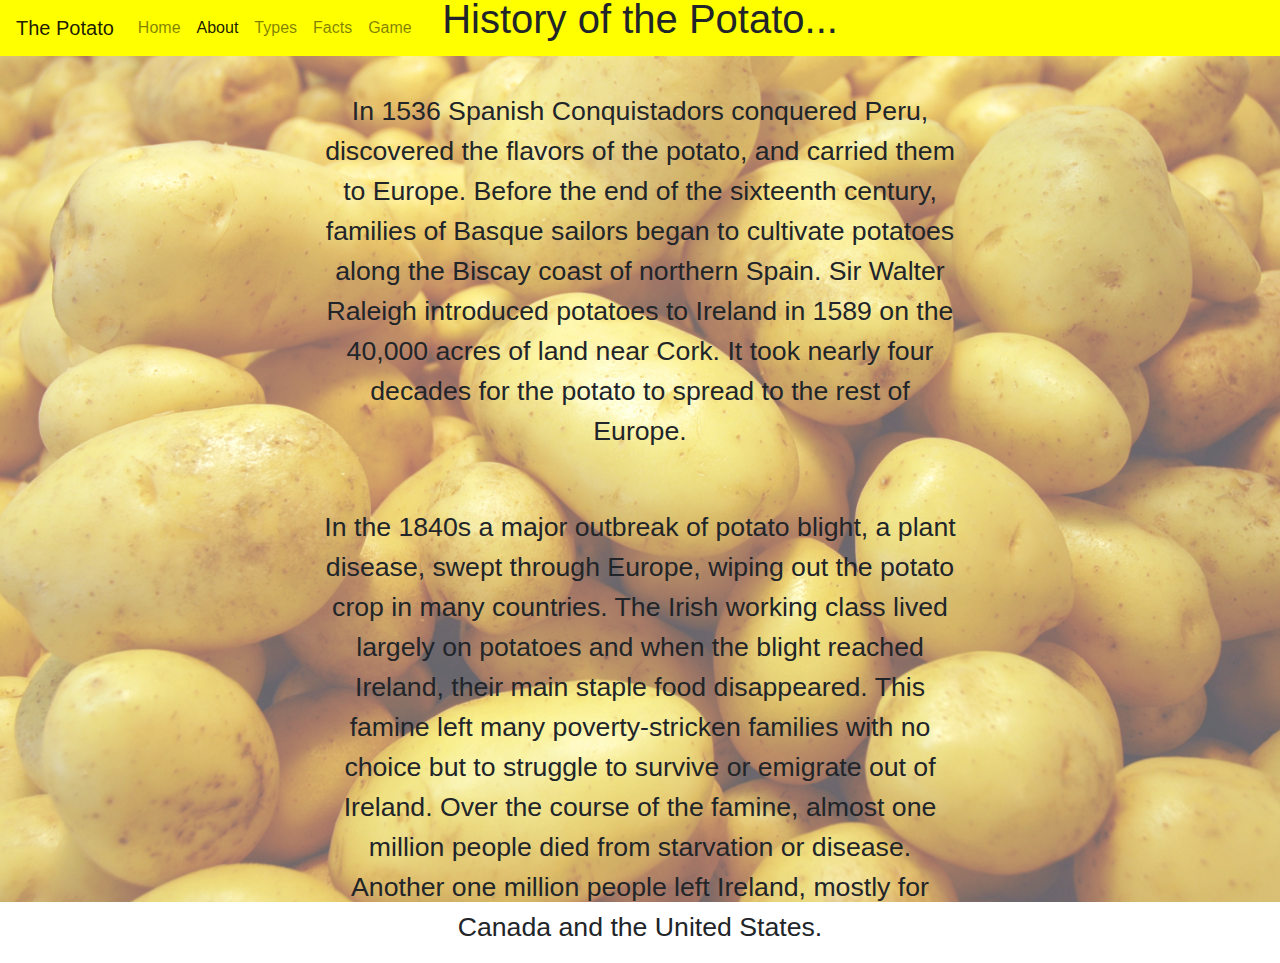
<file: about.html>
<!Doctype html>
<html>
  <head>
    <title> about </title>
    <meta charset="utf-8">
    <meta name="viewport" content="width=device-width, initial-scale=1, shrink-to-fit=no">
    <link rel="stylesheet" href="https://maxcdn.bootstrapcdn.com/bootstrap/4.0.0/css/bootstrap.min.css">
    <link rel="stylesheet" href="styles/index.css">
    <link rel="stylesheet" href="styles/about.css">
  </head>

  <body>
    <header>
      <nav class="navbar navbar-expand-lg navbar-light navbar" style="background-color: yellow">
        <a class="navbar-brand" href="#">The Potato</a>
        <button class="navbar-toggler" type="button" data-toggle="collapse" data-target="#navbarNav" aria-controls="navbarNav" aria-expanded="false" aria-label="Toggle navigation">
          <span class="navbar-toggler-icon"></span>
        </button>
        <div class="collapse navbar-collapse" id="navbarNav">
          <ul class="navbar-nav">
            <li class="nav-item">
              <a class="nav-link" href="index.html">Home</a>
            </li>
            <li class="nav-item active">
              <a class="nav-link" href="about.html">About<span class="sr-only">(current)</span></a>
            </li>
            <li class="nav-item">
              <a class="nav-link" href="types.html">Types</a>
            </li>
            <li class="nav-item">
              <a class="nav-link" href="facts.html">Facts</a>
            </li>
            <li class="nav-item">
              <a class="nav-link" href="potato_cannon.html">Game</a>
            </li>
          </ul>
       </div>
      </nav>
    </header>

    <div class="about">
      <img id="fPage" src="p.jpg" alt="first image">
      <div class="text">
        <h1> History of the Potato... </h1>
        <br>
        <p> In 1536 Spanish Conquistadors conquered Peru, discovered the flavors of the potato, and carried them to Europe.
            Before the end of the sixteenth century, families of Basque sailors began to cultivate potatoes along the Biscay coast of northern Spain.
            Sir Walter Raleigh introduced potatoes to Ireland in 1589 on the 40,000 acres of land near Cork.
            It took nearly four decades for the potato to spread to the rest of Europe.
        </p>
        <br>
        <p> In the 1840s a major outbreak of potato blight, a plant disease, swept through Europe, wiping out the potato crop in many countries.
            The Irish working class lived largely on potatoes and when the blight reached Ireland, their main staple food disappeared.
            This famine left many poverty-stricken families with no choice but to struggle to survive or emigrate out of Ireland.
            Over the course of the famine, almost one million people died from starvation or disease. Another one million people left Ireland, mostly for Canada and the United States.
        </p>
      </div>
    </div>

  </body>
</html>
</file>
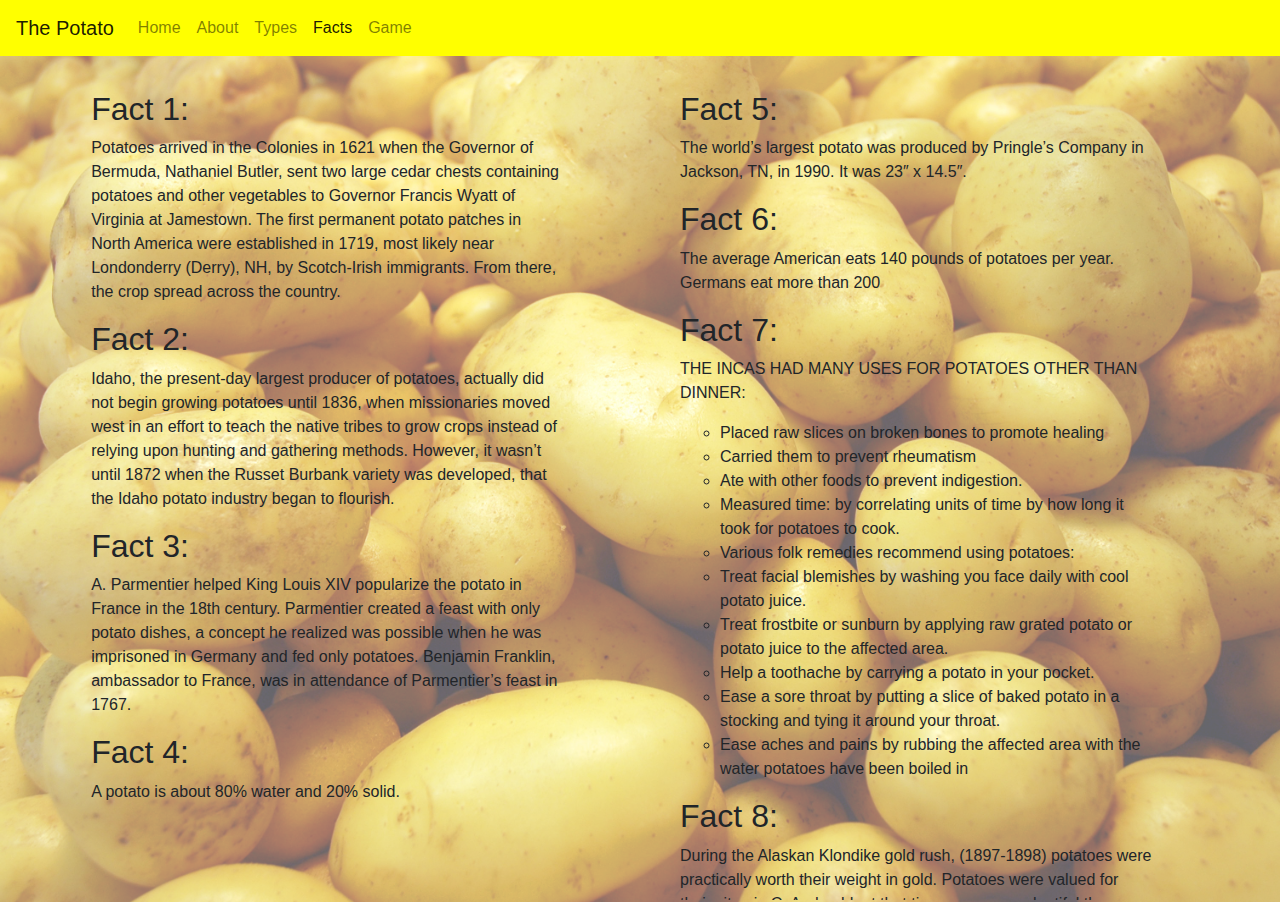
<file: facts.html>
<!Doctype html>
<html>
  <head>
    <title>facts</title>
    <meta charset="utf-8">
    <meta name="viewport" content="width=device-width, initial-scale=1, shrink-to-fit=no">
    <link rel="stylesheet" href="https://maxcdn.bootstrapcdn.com/bootstrap/4.0.0/css/bootstrap.min.css">
    <link rel="stylesheet" href="styles/index.css">
    <link rel="stylesheet" href="styles/facts.css">
  </head>

  <body>
    <header>
      <nav class="navbar navbar-expand-lg navbar-light navbar" style="background-color: yellow">
        <a class="navbar-brand" href="#">The Potato</a>
        <button class="navbar-toggler" type="button" data-toggle="collapse" data-target="#navbarNav" aria-controls="navbarNav" aria-expanded="false" aria-label="Toggle navigation">
          <span class="navbar-toggler-icon"></span>
        </button>
        <div class="collapse navbar-collapse" id="navbarNav">
          <ul class="navbar-nav">
            <li class="nav-item">
              <a class="nav-link" href="index.html">Home</a>
            </li>
            <li class="nav-item">
              <a class="nav-link" href="about.html">About</a>
            </li>
            <li class="nav-item">
              <a class="nav-link" href="types.html">Types</a>
            </li>
            <li class="nav-item active">
              <a class="nav-link" href="facts.html">Facts<span class="sr-only">(current)</span></a>
            </li>
            <li class="nav-item">
              <a class="nav-link" href="potato_cannon.html">Game</a>
            </li>
          </ul>
       </div>
      </nav>
    </header>

    <div class="types">
    	<img id="fPage" src="p.jpg" alt="first image">
      <ul class="sublist1">
        <li>
          <h2> Fact 1: </h2>
          <p>
            Potatoes arrived in the Colonies in 1621 when the Governor of Bermuda, Nathaniel Butler, sent two large cedar chests containing potatoes and other vegetables to Governor Francis Wyatt of Virginia at Jamestown.
            The first permanent potato patches in North America were established in 1719, most likely near Londonderry (Derry), NH, by Scotch-Irish immigrants. From there, the crop spread across the country.
          </p>
        </li>
        <li>
          <h2> Fact 2: </h2>
          <p>
            Idaho, the present-day largest producer of potatoes, actually did not begin growing potatoes until 1836, when missionaries moved west in an effort to teach the native tribes to grow crops instead of relying upon hunting and gathering methods.
            However, it wasn’t until 1872 when the Russet Burbank variety was developed, that the Idaho potato industry began to flourish.
          </p>
        </li>
        <li>
          <h2> Fact 3: </h2>
          <p>
            A. Parmentier helped King Louis XIV popularize the potato in France in the 18th century. Parmentier created a feast with only potato dishes, a concept he realized was possible when he was imprisoned in Germany and fed only potatoes.
            Benjamin Franklin, ambassador to France, was in attendance of Parmentier’s feast in 1767.
          </p>
        </li>
        <li>
          <h2> Fact 4: </h2>
          <p>
            A potato is about 80% water and 20% solid.
          </p>
        </li>

      </ul>

      <ul class="sublist2">
        <li>
          <h2> Fact 5: </h2>
          <p>
            The world’s largest potato was produced by Pringle’s Company in Jackson, TN, in 1990. It was 23″ x 14.5″.
          </p>
        </li>
        <li>
          <h2> Fact 6: </h2>
          <p>
            The average American eats 140 pounds of potatoes per year. Germans eat more than 200
          </p>
        </li>
        <li>
          <h2> Fact 7: </h2>
          <p>
            THE INCAS HAD MANY USES FOR POTATOES OTHER THAN DINNER:
            <br>
            <ul>
              <li>Placed raw slices on broken bones to promote healing</li>
              <li>Carried them to prevent rheumatism</li>
              <li>Ate with other foods to prevent indigestion.</li>
              <li>Measured time: by correlating units of time by how long it took for potatoes to cook.</li>
              <li>Various folk remedies recommend using potatoes:</li>
              <li>Treat facial blemishes by washing you face daily with cool potato juice.</li>
              <li>Treat frostbite or sunburn by applying raw grated potato or potato juice to the affected area.</li>
              <li>Help a toothache by carrying a potato in your pocket.</li>
              <li>Ease a sore throat by putting a slice of baked potato in a stocking and tying it around your throat.</li>
              <li>Ease aches and pains by rubbing the affected area with the water potatoes have been boiled in</li>
          </ul>
          </p>
        </li>
        <li>
          <h2> Fact 8: </h2>
          <p>
            During the Alaskan Klondike gold rush, (1897-1898) potatoes were practically worth their weight in gold. Potatoes were valued for their vitamin C.  And gold, at that time, was more plentiful than nutritious foods!
            In October 1995, the potato became the first vegetable to be grown in space. NASA and the University of Wisconsin, Madison, created the technology with the goal of feeding astronauts on long space voyages, and eventually, feeding future space colonies.
          </p>
        </li>

      </ul>

    </div>

  </body>
</html>
</file>
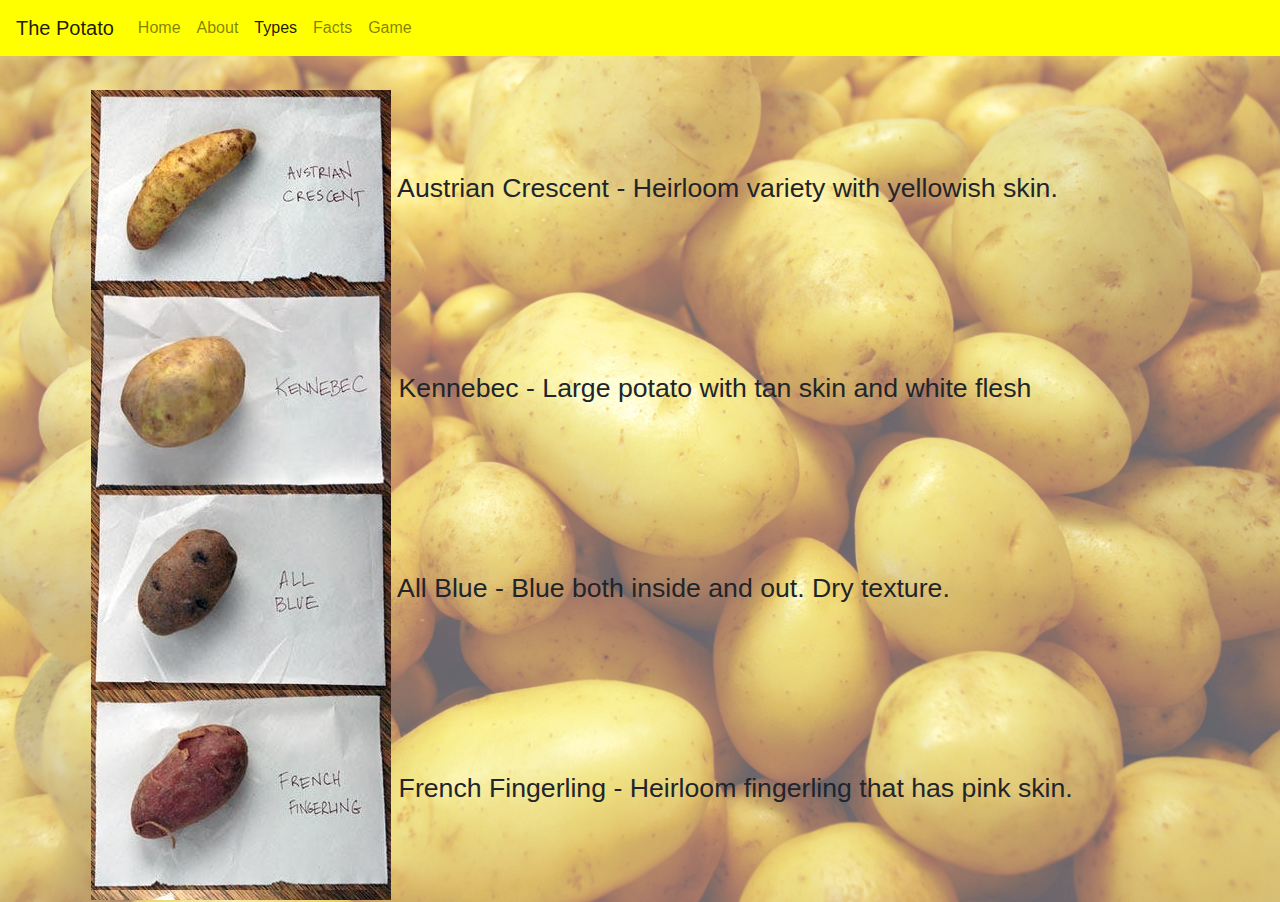
<file: types.html>
<!Doctype html>
<html>
  <head>
    <title> Types </title>
    <meta charset="utf-8">
    <meta name="viewport" content="width=device-width, initial-scale=1, shrink-to-fit=no">
    <link rel="stylesheet" href="https://maxcdn.bootstrapcdn.com/bootstrap/4.0.0/css/bootstrap.min.css">
    <link rel="stylesheet" href="styles/types.css">

  </head>

  <body>
    <header>
      <nav class="navbar navbar-expand-lg navbar-light navbar" style="background-color: yellow">
        <a class="navbar-brand" href="#">The Potato</a>
        <button class="navbar-toggler" type="button" data-toggle="collapse" data-target="#navbarNav" aria-controls="navbarNav" aria-expanded="false" aria-label="Toggle navigation">
          <span class="navbar-toggler-icon"></span>
        </button>
        <div class="collapse navbar-collapse" id="navbarNav">
          <ul class="navbar-nav">
            <li class="nav-item">
              <a class="nav-link" href="index.html">Home</a>
            </li>
            <li class="nav-item">
              <a class="nav-link" href="about.html">About</a>
            </li>
            <li class="nav-item active">
              <a class="nav-link" href="types.html">Types<span class="sr-only">(current)</span></a>
            </li>
            <li class="nav-item">
              <a class="nav-link" href="facts.html">Facts</a>
            </li>
            <li class="nav-item">
              <a class="nav-link" href="potato_cannon.html">Game</a>
            </li>
          </ul>
       </div>
      </nav>
    </header>

    <div class="types">
    	<img id="fPage" src="p.jpg" alt="first image">
      <ul class="sublist">
        <li> <img src="austriancrescent.jpeg"> Austrian Crescent - Heirloom variety with yellowish skin.
        </li>
        <li><img src="kennebec.jpeg"> Kennebec - Large potato with tan skin and white flesh
        </li>
        <li> <img src="allblue.jpeg"> All Blue - Blue both inside and out. Dry texture.
        </li>
        <li> <img src="frenchfinger.jpeg"> French Fingerling - Heirloom fingerling that has pink skin.
        </li>
        <li> <img src="jewelyam.jpeg"> Jewel Yam - Most common sweet potato you buy at the store.
        </li>
        <li> <img src="norlandred.jpeg"> Norland Red - Red skin and moist creamy flesh.
        </li>
        <li> <img src="hannahsweet.jpeg"> Hannah Sweet Potato - Similar to a Jewel Yam but different colors.
        </li>
        <li> <img src="purplemajesty.jpeg"> Purple Majesty - Oblong potatoes with dark purple skin.
        </li>
        <li> <img src="larette.jpeg"> LaRette - Small fingerling shaped potatoes with nutty flavor.
        </li>
        <li> <img src="rosefinn.jpeg"> Rose Finn Apple - Heirloom fingerling. Has an earthy flavor.
        </li>
        <li> <img src="redgold.jpeg"> Red Gold - Medium sized tan and red skinned potatoes.
        </li>
        <li> <img src="redthumb.jpeg"> Red Thumb - Fingerling with bright red skin. Favorite among chefs.
        </li>
        <li> <img src="yukongold.jpeg"> Yukon Gold - Golden inside, rough brown skin. All purpose potato.
        </li>
        <li> <img src="russet.jpeg"> Russet - Classic potato.
        </li>
        <li> <img src="russianbanana.jpeg"> Russian Banana - Has pale yellow skin. Has a firm texture.
        </li>
        <li> <img src="japansweet.jpeg"> Japanese Sweet Potato - Similar to regular sweet potato.
        </li>

      </ul>
    </div>


  </body>
</html>
</file>
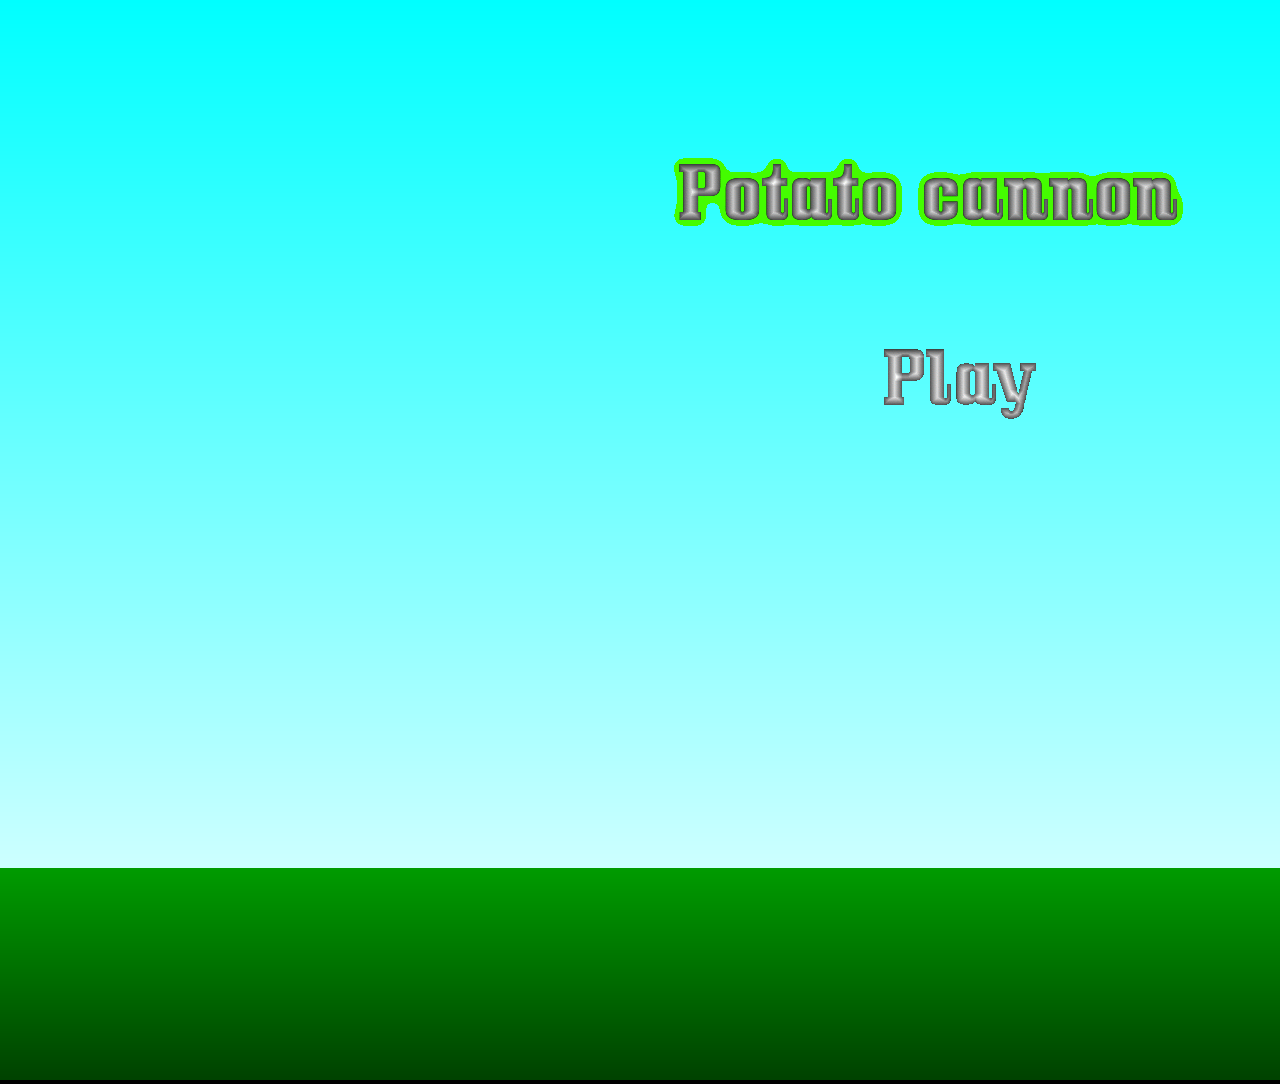
<file: z/potato_cannon.html>
<!DOCTYPE html>
<html lang="en">
    <head>
        <!-- Generated by GameMaker:Studio http://www.yoyogames.com/gamemaker/studio -->
        <meta http-equiv="X-UA-Compatible" content="IE=edge" />
        <meta http-equiv="pragma" content="no-cache"/>
        <meta name="apple-mobile-web-app-capable" content="yes" />
        <meta name ="viewport" content="width=device-width, initial-scale=1.0, maximum-scale=1.0, user-scalable=0" />
        <meta name="apple-mobile-web-app-status-bar-style" content="black-translucent" />
        <meta charset="utf-8"/>

        <!-- Set the title bar of the page -->
        <title>Created with GameMaker: Studio</title>

        <!-- Set the background colour of the document -->
        <style>
            body {
              background: #000000;
              color:#cccccc;
              margin: 0px;
              padding: 0px;
              border: 0px;
            }
            canvas {
                      image-rendering: optimizeSpeed;
                      -webkit-interpolation-mode: nearest-neighbor;
                      -ms-touch-action: none;
                      margin: 0px;
                      padding: 0px;
                      border: 0px;
            }
            :-webkit-full-screen #canvas {
                 width: 100%;
                 height: 100%;
            }
            div.gm4html5_div_class
            {
              margin: 0px;
              padding: 0px;
              border: 0px;
            }
            /* START - Login Dialog Box */
            div.gm4html5_login
            {
                 padding: 20px;
                 position: absolute;
                 border: solid 2px #000000;
                 background-color: #404040;
                 color:#00ff00;
                 border-radius: 15px;
                 box-shadow: #101010 20px 20px 40px;
            }
            div.gm4html5_cancel_button
            {
                 float: right;
            }
            div.gm4html5_login_button
            {
                 float: left;
            }
            div.gm4html5_login_header
            {
                 text-align: center;
            }
            /* END - Login Dialog Box */
            :-webkit-full-screen {
               width: 100%;
               height: 100%;
            }
        </style>
    </head>

    <body>
        <div class="gm4html5_div_class" id="gm4html5_div_id">
            <!-- Create the canvas element the game draws to -->
            <canvas id="canvas" width="1920" height="1080">
               <p>Your browser doesn't support HTML5 canvas.</p>
            </canvas>
        </div>

        <!-- Run the game code -->
        <script type="text/javascript" src="html5game/ECSHackathon.js?JSQYB=905284892"></script>
    </body>
</html>
</file>
<file: styles/index.css>
nav {
  display: inline-block;

}

.title
{
  margin-left: 25%;
  margin-top: -35%;
  text-align: center;
  width: 50%;
  font-family: 'white', sans-serif;
  color: white;
  font-size: 75pt;

}

#fPage{
  top: 0;
  height: 94vh;
  width: 100vw;
}
</file>
<file: styles/about.css>
nav {
  display: inline-block;
}

.title
{
  margin-left: 25%;
  margin-top: -37.5%;
  text-align: center;
  width: 50%;
  color: white;
  font-size: 75pt;

}

#fPage{
  top: 0;
  height: 94vh;
  width: 100vw;
  opacity: 0.6;
}

.about{
  position: relative;

}

.text{
  position: absolute;
  top: 50%;
  left: 50%;
  transform: translate(-50%, -50%);
  text-align: center;
  font-size: 20pt;
}
</file>
<file: styles/facts.css>
#fPage{
  top: 0;
  height: 94vh;
  width: 100vw;
  opacity: 0.6;
  overflow-y: scroll;
}

.types {
  overflow-y: scroll;

}

.sublist1{
  top : 10%;
  left : 4%;
  height: 90vh;
  width: 40vw;
  list-style: none;
  font-size: 20pt;
  position: absolute;
  overflow-y: scroll;
  font-size: 12pt;
}

.sublist2{
  top : 10%;
  left : 50%;
  height: 90vh;
  width: 40vw;
  list-style: none;
  font-size: 20pt;
  position: absolute;
  overflow-y: scroll;
  font-size: 12pt;
}
</file>
<file: styles/types.css>
#fPage{
  top: 0;
  height: 94vh;
  width: 100vw;
  opacity: 0.6;
  overflow-y: scroll;
}

.types {
  overflow-y: scroll;
}

.sublist{
  top : 10%;
  left : 4%;
  height: 90vh;
  width: 80vw;
  list-style: none;
  font-size: 20pt;
  position: absolute;
  overflow-y: scroll;
}
</file>
